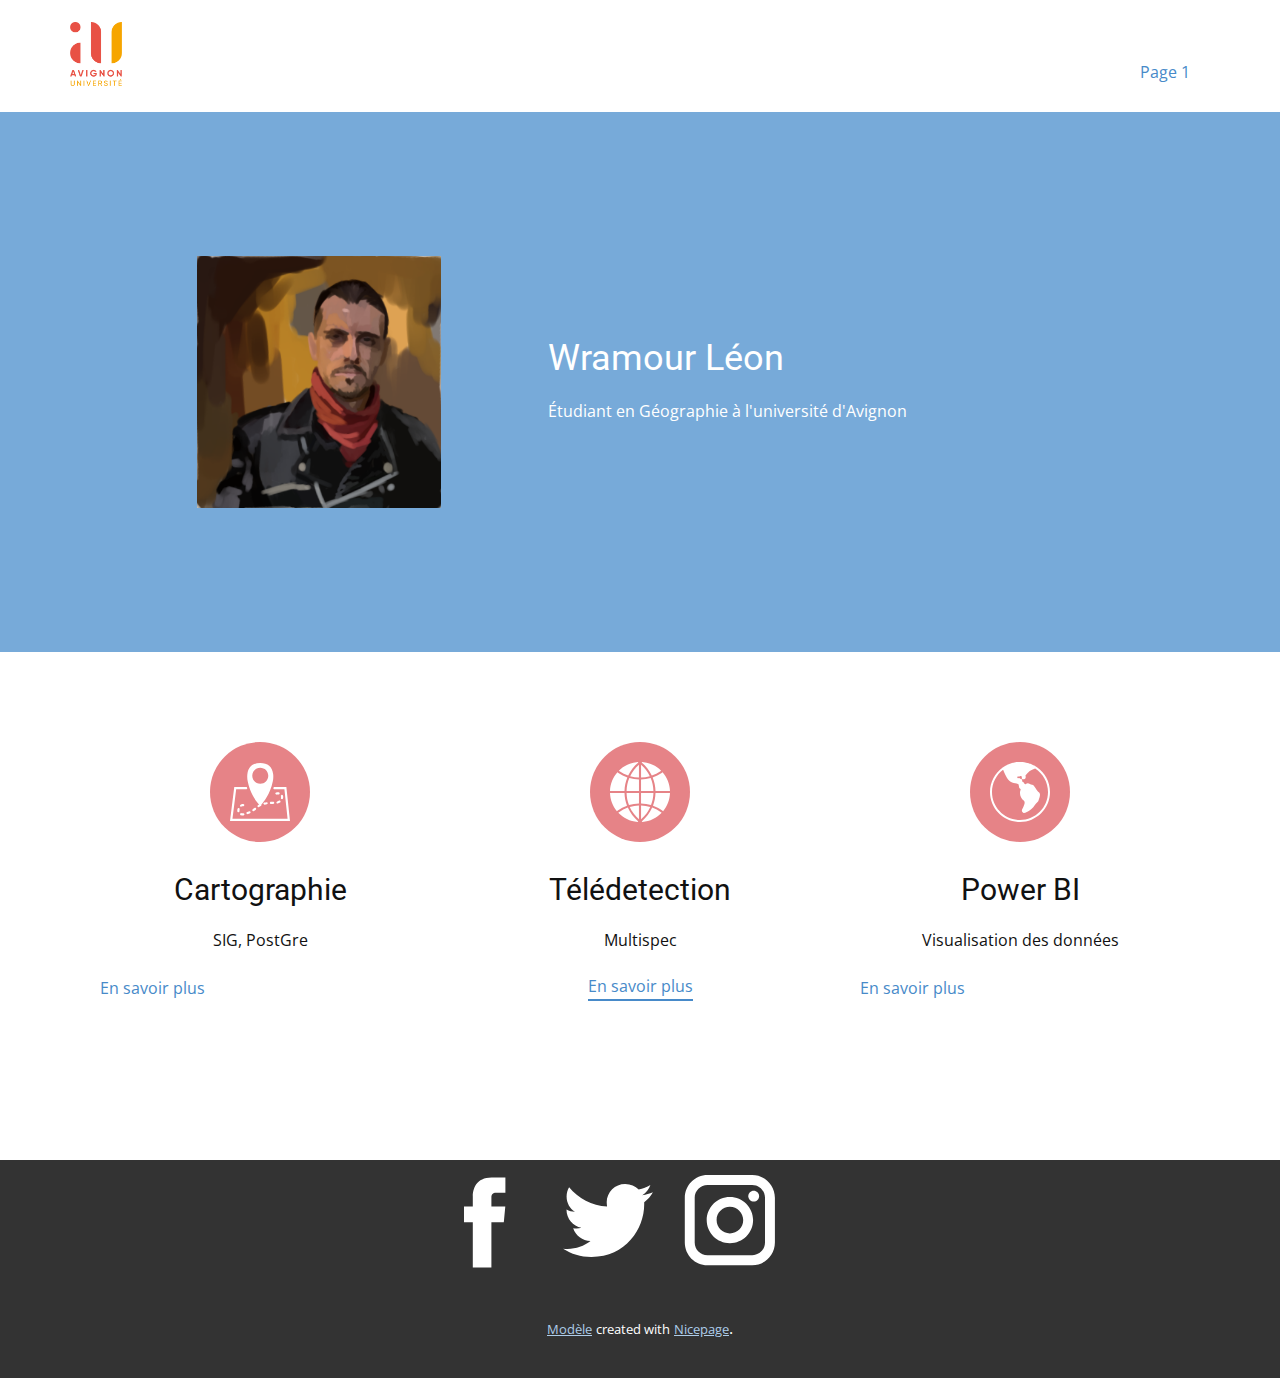
<file: index.html>
<!DOCTYPE html>
<html style="font-size: 16px;">
  <head>
    <meta name="viewport" content="width=device-width, initial-scale=1.0">
    <meta charset="utf-8">
    <meta name="keywords" content="Wramour Léon">
    <meta name="description" content="">
    <meta name="page_type" content="np-template-header-footer-from-plugin">
    <title>Page 1</title>
    <link rel="stylesheet" href="nicepage.css" media="screen">
<link rel="stylesheet" href="Page-1.css" media="screen">
    <script class="u-script" type="text/javascript" src="jquery.js" defer=""></script>
    <script class="u-script" type="text/javascript" src="nicepage.js" defer=""></script>
    <link id="u-google-font" rel="stylesheet" href="https://fonts.googleapis.com/css?family=Roboto:100,100i,300,300i,400,400i,500,500i,700,700i,900,900i|Open+Sans:300,300i,400,400i,600,600i,700,700i,800,800i">
    
    
    
    <script type="application/ld+json">{
		"@context": "http://schema.org",
		"@type": "Organization",
		"name": "",
		"url": "index.html",
		"logo": "images/avignon_universite_RVB_modif.png",
		"sameAs": []
}</script>
    <meta property="og:title" content="Page 1">
    <meta property="og:type" content="website">
    <meta name="theme-color" content="#478ac9">
    <link rel="canonical" href="index.html">
    <meta property="og:url" content="index.html">
  </head>
  <body data-home-page="Page-1.html" data-home-page-title="Page 1" class="u-body"><header class="u-clearfix u-header u-header" id="sec-5780"><div class="u-clearfix u-sheet u-valign-middle u-sheet-1">
        <a href="#" class="u-image u-logo u-image-1" data-image-width="200" data-image-height="247">
          <img src="images/avignon_universite_RVB_modif.png" class="u-logo-image u-logo-image-1" data-image-width="64">
        </a>
        <nav class="u-menu u-menu-dropdown u-offcanvas u-menu-1">
          <div class="menu-collapse" style="font-size: 1rem; letter-spacing: 0;">
            <a class="u-button-style u-custom-left-right-menu-spacing u-custom-padding-bottom u-custom-top-bottom-menu-spacing u-nav-link u-text-active-palette-1-base u-text-hover-palette-2-base" href="#">
              <svg><use xmlns:xlink="http://www.w3.org/1999/xlink" xlink:href="#menu-hamburger"></use></svg>
              <svg version="1.1" xmlns="http://www.w3.org/2000/svg" xmlns:xlink="http://www.w3.org/1999/xlink"><defs><symbol id="menu-hamburger" viewBox="0 0 16 16" style="width: 16px; height: 16px;"><rect y="1" width="16" height="2"></rect><rect y="7" width="16" height="2"></rect><rect y="13" width="16" height="2"></rect>
</symbol>
</defs></svg>
            </a>
          </div>
          <div class="u-custom-menu u-nav-container">
            <ul class="u-nav u-unstyled u-nav-1"><li class="u-nav-item"><a class="u-button-style u-nav-link u-text-active-palette-1-base u-text-hover-palette-2-base" href="Page-1.html" style="padding: 10px 20px;">Page 1</a>
</li></ul>
          </div>
          <div class="u-custom-menu u-nav-container-collapse">
            <div class="u-black u-container-style u-inner-container-layout u-opacity u-opacity-95 u-sidenav">
              <div class="u-menu-close"></div>
              <ul class="u-align-center u-nav u-popupmenu-items u-unstyled u-nav-2"><li class="u-nav-item"><a class="u-button-style u-nav-link" href="Page-1.html" style="padding: 10px 20px;">Page 1</a>
</li></ul>
            </div>
            <div class="u-black u-menu-overlay u-opacity u-opacity-70"></div>
          </div>
        </nav>
      </div></header>
    <section class="u-clearfix u-palette-1-light-1 u-section-1" id="sec-631d">
      <div class="u-clearfix u-sheet u-sheet-1">
        <div class="u-clearfix u-gutter-0 u-layout-wrap u-layout-wrap-1">
          <div class="u-layout">
            <div class="u-layout-row">
              <div class="u-align-left u-container-style u-layout-cell u-left-cell u-size-23 u-layout-cell-1">
                <div class="u-container-layout u-valign-middle u-container-layout-1">
                  <img src="images/unkezaeazenown.png" alt="" class="u-image u-image-default u-image-1" data-image-width="403" data-image-height="416">
                </div>
              </div>
              <div class="u-align-center-sm u-align-center-xs u-align-left-lg u-align-left-md u-align-left-xl u-container-style u-layout-cell u-right-cell u-size-37 u-layout-cell-2">
                <div class="u-container-layout u-valign-middle u-container-layout-2">
                  <h2 class="u-text u-text-1">Wramour Léon</h2>
                  <p class="u-text u-text-2">Étudiant en Géographie à l'université d'Avignon</p>
                </div>
              </div>
            </div>
          </div>
        </div>
      </div>
    </section>
    <section class="u-align-center u-clearfix u-section-2" id="sec-c6a3">
      <div class="u-clearfix u-sheet u-valign-middle u-sheet-1">
        <div class="u-clearfix u-expanded-width u-gutter-0 u-layout-wrap u-layout-wrap-1">
          <div class="u-gutter-0 u-layout">
            <div class="u-layout-row" style="">
              <div class="u-container-style u-layout-cell u-left-cell u-size-20 u-layout-cell-1">
                <div class="u-container-layout u-valign-top u-container-layout-1">
                  <span class="u-icon u-icon-circle u-palette-2-light-1 u-spacing-20 u-icon-1">
                    <svg class="u-svg-link" preserveAspectRatio="xMidYMin slice" viewBox="0 0 55.017 55.017" style=""><use xmlns:xlink="http://www.w3.org/1999/xlink" xlink:href="#svg-5662"></use></svg>
                    <svg version="1.1" id="svg-5662" xmlns="http://www.w3.org/2000/svg" xmlns:xlink="http://www.w3.org/1999/xlink" x="0px" y="0px" viewBox="0 0 55.017 55.017" style="enable-background:new 0 0 55.017 55.017;" xml:space="preserve" class="u-svg-content"><g><path d="M51.688,23.013H40.789c-0.553,0-1,0.447-1,1s0.447,1,1,1h9.102l2.899,27H2.268l3.403-27h9.118c0.553,0,1-0.447,1-1
		s-0.447-1-1-1H3.907L0,54.013h55.017L51.688,23.013z"></path><path d="M17.48,45.164c-0.586,0.275-1.183,0.53-1.774,0.759c-0.515,0.198-0.771,0.777-0.572,1.293
		c0.153,0.396,0.531,0.64,0.933,0.64c0.12,0,0.242-0.021,0.36-0.067c0.635-0.245,1.275-0.519,1.903-0.813
		c0.5-0.234,0.715-0.83,0.48-1.33C18.576,45.145,17.984,44.928,17.48,45.164z"></path><path d="M36.598,37.573c0.021,0.538,0.465,0.959,0.998,0.959c0.014,0,0.028,0,0.042-0.001l2.002-0.082
		c0.552-0.025,0.979-0.493,0.954-1.044c-0.025-0.553-0.504-1.004-1.045-0.954l-1.993,0.082
		C37.004,36.555,36.575,37.021,36.598,37.573z"></path><path d="M31.427,37.171c-0.54,0.114-0.884,0.646-0.769,1.187c0.1,0.47,0.515,0.791,0.977,0.791c0.069,0,0.14-0.007,0.21-0.022
		c0.586-0.124,1.221-0.229,1.886-0.313c0.548-0.067,0.938-0.567,0.869-1.115c-0.068-0.549-0.562-0.95-1.115-0.869
		C32.762,36.919,32.069,37.034,31.427,37.171z"></path><path d="M22.433,42.177c-0.514,0.388-1.045,0.761-1.58,1.107c-0.463,0.301-0.595,0.92-0.294,1.384
		c0.191,0.295,0.513,0.455,0.84,0.455c0.187,0,0.375-0.052,0.544-0.161c0.573-0.372,1.144-0.772,1.695-1.188
		c0.44-0.333,0.528-0.96,0.196-1.401C23.501,41.936,22.876,41.845,22.433,42.177z"></path><path d="M9.994,48.842c0.216,0.057,0.436,0.098,0.653,0.124c0.256,0.031,0.512,0.047,0.769,0.047c0.312,0,0.626-0.022,0.939-0.062
		c0.548-0.069,0.937-0.569,0.867-1.117c-0.068-0.548-0.566-0.933-1.117-0.867c-0.403,0.052-0.811,0.064-1.215,0.015
		c-0.133-0.017-0.265-0.042-0.396-0.075c-0.533-0.143-1.08,0.183-1.218,0.718C9.138,48.159,9.459,48.705,9.994,48.842z"></path><path d="M46.688,32.763c-0.164,0.527,0.132,1.088,0.659,1.251c0.099,0.03,0.198,0.045,0.296,0.045c0.427,0,0.822-0.275,0.955-0.704
		c0.099-0.317,0.16-0.64,0.183-0.964c0.005-0.083,0.008-0.166,0.008-0.25c0-0.467-0.086-0.935-0.255-1.39
		c-0.192-0.519-0.771-0.781-1.285-0.59c-0.519,0.192-0.782,0.768-0.59,1.285c0.086,0.232,0.13,0.466,0.13,0.694l-0.004,0.116
		C46.774,32.422,46.741,32.592,46.688,32.763z"></path><path d="M10.201,41c0.161,0,0.324-0.039,0.476-0.121c0.29-0.157,0.597-0.255,0.913-0.289c0.135-0.016,0.273-0.016,0.406,0.002
		c0.563,0.07,1.05-0.314,1.122-0.86c0.072-0.548-0.313-1.05-0.86-1.122c-0.298-0.04-0.601-0.041-0.891-0.008
		c-0.572,0.063-1.126,0.238-1.644,0.52c-0.485,0.264-0.666,0.87-0.402,1.355C9.502,40.811,9.846,41,10.201,41z"></path><path d="M43.373,36.109c-0.541,0.111-0.889,0.641-0.777,1.182c0.098,0.473,0.514,0.798,0.979,0.798
		c0.066,0,0.135-0.007,0.203-0.021c0.844-0.174,1.528-0.451,2.072-0.835c0.059-0.039,0.114-0.08,0.169-0.122
		c0.436-0.339,0.479-0.941,0.14-1.378c-0.337-0.435-1.002-0.49-1.438-0.149C44.379,35.823,43.951,35.99,43.373,36.109z"></path><path d="M8.86,43.401c0.145-0.533-0.171-1.082-0.704-1.226c-0.529-0.148-1.082,0.169-1.226,0.704
		c-0.126,0.464-0.201,0.938-0.225,1.406C6.7,44.4,6.697,44.516,6.697,44.632c0,0.197,0.009,0.395,0.028,0.592
		c0.053,0.515,0.487,0.898,0.994,0.898c0.033,0,0.067-0.002,0.103-0.005c0.549-0.057,0.949-0.547,0.894-1.097
		c-0.014-0.129-0.019-0.26-0.019-0.389c0-0.083,0.003-0.166,0.007-0.248C8.72,44.058,8.772,43.727,8.86,43.401z"></path><path d="M44.698,27.81c-0.789-0.106-1.607-0.04-2.386,0.18c-0.532,0.149-0.841,0.702-0.69,1.233
		c0.124,0.441,0.525,0.729,0.961,0.729c0.091,0,0.182-0.012,0.272-0.038c0.517-0.145,1.055-0.19,1.575-0.121
		c0.562,0.073,1.052-0.311,1.125-0.857C45.629,28.387,45.245,27.884,44.698,27.81z"></path><path d="M26.655,38.968c-0.147,0.087-0.307,0.165-0.447,0.256c-0.219,0.142-0.432,0.29-0.641,0.441
		c-0.446,0.325-0.545,0.951-0.22,1.397c0.196,0.269,0.501,0.411,0.81,0.411c0.204,0,0.41-0.063,0.588-0.191
		c0.18-0.132,0.363-0.259,0.552-0.382c0.316-0.205,0.656-0.399,1.01-0.577c0.47-0.236,0.661-0.792,0.464-1.271
		c0.008-0.008,0.018-0.014,0.026-0.023c1.809-1.916,7.905-9.096,10.429-21.058c0.512-2.426,0.627-4.754,0.342-6.918
		c-0.86-6.575-4.945-10.051-11.813-10.051c-6.866,0-10.951,3.476-11.813,10.051c-0.284,2.166-0.169,4.493,0.343,6.918
		C18.784,29.821,24.788,36.975,26.655,38.968z M27.755,5.233c4.051,0,7.346,3.295,7.346,7.346s-3.295,7.346-7.346,7.346
		s-7.346-3.295-7.346-7.346S23.704,5.233,27.755,5.233z"></path>
</g><g></g><g></g><g></g><g></g><g></g><g></g><g></g><g></g><g></g><g></g><g></g><g></g><g></g><g></g><g></g></svg>
                  </span>
                  <h3 class="u-align-center u-text u-text-1">Cartographie</h3>
                  <p class="u-align-center u-text u-text-2">SIG, PostGre</p>
                  <a href="#" class="u-active-none u-border-2 u-border-palette-1-base u-btn u-btn-rectangle u-button-style u-hover-none u-none u-btn-1"></a>
                  <a href="https://app.desktop.nicepage.com/app_desktop.html#">En savoir plus</a>
                  <br>
                </div>
              </div>
              <div class="u-align-center u-container-style u-layout-cell u-size-20 u-layout-cell-2">
                <div class="u-container-layout u-valign-top u-container-layout-2">
                  <span class="u-icon u-icon-circle u-palette-2-light-1 u-spacing-20 u-icon-2">
                    <svg class="u-svg-link" preserveAspectRatio="xMidYMin slice" viewBox="0 0 57.949 57.949" style=""><use xmlns:xlink="http://www.w3.org/1999/xlink" xlink:href="#svg-41c8"></use></svg>
                    <svg version="1.1" id="svg-41c8" xmlns="http://www.w3.org/2000/svg" xmlns:xlink="http://www.w3.org/1999/xlink" x="0px" y="0px" viewBox="0 0 57.949 57.949" style="enable-background:new 0 0 57.949 57.949;" xml:space="preserve" class="u-svg-content"><g><path d="M29.975,27.985h11.972c-0.123-4.348-1.033-8.567-2.664-12.477c-3.01,0.874-6.131,1.355-9.308,1.44V27.985z"></path><path d="M40.384,13.057c2.928-1.01,5.731-2.392,8.328-4.169l0.653-0.5C44.588,3.658,38.18,0.58,31.071,0.069L30.553,0.49
		C34.767,3.979,38.099,8.268,40.384,13.057z"></path><path d="M29.975,2.628v12.32c2.891-0.082,5.731-0.513,8.473-1.283C36.421,9.505,33.557,5.753,29.975,2.628z"></path><path d="M41.531,42.202c3.13,1.132,6.12,2.668,8.885,4.639l0.868,0.65c3.976-4.785,6.439-10.866,6.665-17.505H43.947
		C43.834,34.224,43.006,38.343,41.531,42.202z"></path><path d="M9.237,8.888c2.597,1.777,5.401,3.158,8.328,4.169c2.285-4.788,5.617-9.077,9.832-12.567l-0.518-0.421
		c-7.125,0.512-13.547,3.603-18.328,8.35L9.237,8.888z"></path><path d="M27.975,2.628c-3.583,3.125-6.446,6.878-8.473,11.036c2.742,0.77,5.582,1.202,8.473,1.283V2.628z"></path><path d="M14.003,29.985H0c0.227,6.639,2.689,12.719,6.665,17.505l0.85-0.635c2.775-1.977,5.771-3.518,8.906-4.652
		C14.943,38.341,14.116,34.222,14.003,29.985z"></path><path d="M16.752,14.89c-3.037-1.064-5.945-2.505-8.644-4.351L7.17,9.897C2.901,14.768,0.236,21.072,0,27.985h14.003
		C14.124,23.425,15.061,18.997,16.752,14.89z"></path><path d="M16.003,27.985h11.972V16.948c-3.179-0.085-6.301-0.566-9.309-1.438C17.035,19.419,16.125,23.637,16.003,27.985z"></path><path d="M27.297,57.391c-4.419-3.695-7.841-8.259-10.111-13.341c-2.992,1.074-5.851,2.538-8.492,4.42l-0.689,0.515
		c4.774,5.003,11.31,8.304,18.605,8.896L27.297,57.391z"></path><path d="M27.975,40.023V29.985H16.003c0.113,4.019,0.905,7.924,2.313,11.58C21.429,40.627,24.669,40.111,27.975,40.023z"></path><path d="M49.236,48.456c-2.631-1.875-5.482-3.335-8.469-4.406c-2.272,5.094-5.698,9.662-10.113,13.344l0.685,0.487
		c7.295-0.592,13.832-3.892,18.606-8.895L49.236,48.456z"></path><path d="M49.885,10.507c-2.72,1.862-5.643,3.311-8.689,4.38c1.692,4.108,2.629,8.537,2.751,13.098h14.003
		c-0.237-6.935-2.917-13.256-7.209-18.133L49.885,10.507z"></path><path d="M27.975,55.342V42.023c-3.039,0.085-6.016,0.556-8.882,1.4C21.136,47.932,24.141,51.998,27.975,55.342z"></path><path d="M41.947,29.985H29.975v10.038c3.307,0.088,6.548,0.604,9.662,1.542C41.041,37.91,41.833,34.005,41.947,29.985z"></path><path d="M38.86,43.423c-2.866-0.844-5.845-1.314-8.885-1.4v13.323C33.806,52.013,36.814,47.943,38.86,43.423z"></path>
</g><g></g><g></g><g></g><g></g><g></g><g></g><g></g><g></g><g></g><g></g><g></g><g></g><g></g><g></g><g></g></svg>
                  </span>
                  <h3 class="u-text u-text-3">Télédetection</h3>
                  <p class="u-text u-text-4">Multispec</p>
                  <a href="#" class="u-active-none u-border-2 u-border-palette-1-base u-btn u-btn-rectangle u-button-style u-hover-none u-none u-btn-2">En savoir plus</a>
                </div>
              </div>
              <div class="u-container-style u-layout-cell u-right-cell u-size-20 u-layout-cell-3">
                <div class="u-container-layout u-valign-top u-container-layout-3">
                  <span class="u-icon u-icon-circle u-palette-2-light-1 u-spacing-20 u-icon-3">
                    <svg class="u-svg-link" preserveAspectRatio="xMidYMin slice" viewBox="0 0 60 60" style=""><use xmlns:xlink="http://www.w3.org/1999/xlink" xlink:href="#svg-a614"></use></svg>
                    <svg xmlns="http://www.w3.org/2000/svg" xmlns:xlink="http://www.w3.org/1999/xlink" version="1.1" id="svg-a614" x="0px" y="0px" viewBox="0 0 60 60" style="enable-background:new 0 0 60 60;" xml:space="preserve" class="u-svg-content"><path d="M47.007,5.305l0.049-0.032l-1.323-0.816c-0.078-0.048-0.16-0.088-0.238-0.136c-0.434-0.262-0.875-0.513-1.323-0.754  c-0.227-0.122-0.457-0.237-0.687-0.353c-0.337-0.171-0.678-0.334-1.022-0.492c-0.203-0.093-0.405-0.188-0.609-0.276  c-0.535-0.231-1.076-0.448-1.626-0.648c-0.113-0.041-0.228-0.076-0.342-0.116c-0.481-0.168-0.968-0.324-1.459-0.468  c-0.157-0.046-0.314-0.091-0.472-0.134c-0.544-0.15-1.094-0.287-1.65-0.406c-0.053-0.011-0.104-0.025-0.157-0.036  c-0.615-0.129-1.237-0.235-1.865-0.325c-0.138-0.02-0.278-0.035-0.416-0.053c-0.491-0.063-0.985-0.115-1.483-0.154  c-0.168-0.013-0.335-0.028-0.503-0.038C31.258,0.026,30.632,0,30,0c-0.683,0-1.358,0.031-2.03,0.076  c-0.176,0.012-0.351,0.025-0.527,0.04c-0.631,0.053-1.258,0.121-1.878,0.214c-0.062,0.009-0.124,0.017-0.186,0.026  c-0.624,0.097-1.24,0.219-1.85,0.354c-0.202,0.044-0.403,0.091-0.604,0.14c-0.562,0.136-1.118,0.285-1.667,0.452  c-0.174,0.053-0.346,0.111-0.518,0.167c-0.492,0.16-0.979,0.333-1.459,0.518c-0.22,0.084-0.44,0.17-0.658,0.26  c-0.552,0.227-1.098,0.465-1.633,0.724c-0.176,0.085-0.349,0.18-0.524,0.269c-0.418,0.212-0.83,0.433-1.236,0.664  c-0.203,0.115-0.405,0.229-0.606,0.349c-0.508,0.305-1.007,0.623-1.495,0.956c-0.067,0.046-0.138,0.084-0.204,0.131l-0.545,0.378  l0.005,0.022C4.887,11.197,0,20.036,0,30c0,16.542,13.458,30,30,30s30-13.458,30-30C60,19.769,54.848,10.722,47.007,5.305z M30,58  C14.561,58,2,45.439,2,30c0-9.077,4.345-17.156,11.061-22.275c0.177,0.397,0.358,0.807,0.546,1.235  c1.967,4.485,4.415,10.066,8.508,11.636c1.077,0.413,2.082,0.56,3.053,0.7c1.026,0.149,1.995,0.29,2.937,0.752  c0.076,0.037,0.233,0.159,0.273,0.209c0.357,0.524,0.454,1.248,0.547,1.948c0.129,0.966,0.275,2.061,1.253,2.578  c0.318,0.169,0.596,0.509,0.453,0.86c-1.553,3.812-0.242,8.191,3.341,11.157c0.918,0.76,1.356,2.842-1.772,8.442  c-0.439,0.786-0.43,1.717,0.023,2.49C32.682,50.515,33.52,51,34.41,51c0.29,0,0.58-0.051,0.86-0.15  c2.165-0.77,4.006-1.888,6.157-3.739c1.485-1.276,2.392-2.575,3.27-3.832c0.886-1.269,1.724-2.468,3.097-3.479  c0.2-0.146,0.348-0.345,0.427-0.575c0.108-0.316,0.25-0.688,0.406-1.098c1.028-2.696,2.582-6.771-0.174-8.204  c-0.991-0.515-1.688-1.702-2.497-3.077c-0.63-1.073-1.345-2.289-2.316-3.311c-0.376-0.395-0.906-0.646-1.53-0.727  c-0.86-0.11-1.547-0.443-2.213-0.765c-0.721-0.349-1.402-0.678-2.199-0.678c-0.636,0-1.226,0.211-1.802,0.644  c-0.692,0.522-1.402,0.223-1.658-0.661c-0.194-0.671-0.599-1.495-2.012-1.931c-0.062-0.02-0.11-0.063-0.143-0.131  c-0.044-0.089-0.049-0.199-0.003-0.325c0.175-0.478,0.124-0.951-0.144-1.336c-0.459-0.658-1.333-0.751-1.974-0.756  c-0.021-0.084-0.053-0.17-0.102-0.258l-0.295-0.527l-0.917,0.02l-0.235,0.139c-0.255,0.148-0.566,0.043-0.818-0.221  c-0.211-0.221-0.33-0.517-0.317-0.79c0.01-0.229,0.025-0.359,0.038-0.434c0.245-0.072,0.83-0.138,1.398-0.201l0.607-0.069  l0.147-0.068c1.618-0.751,1.854-0.419,1.991-0.277c0.132,0.136,0.434,0.603,0.395,2.01l-0.025,0.888l0.878,0.13  c0.257,0.038,0.493,0.056,0.708,0.056c1.057,0,1.613-0.445,1.894-0.82c0.474-0.632,0.541-1.5,0.204-2.653  c-0.051-0.175-0.006-0.39,0.115-0.547c2.766-3.599,5.087-5.255,9.507-6.783C52.866,11.449,58,20.134,58,30  C58,45.439,45.439,58,30,58z"></path><g></g><g></g><g></g><g></g><g></g><g></g><g></g><g></g><g></g><g></g><g></g><g></g><g></g><g></g><g></g></svg>
                  </span>
                  <h3 class="u-align-center u-text u-text-5">Power BI</h3>
                  <p class="u-align-center u-text u-text-6">Visualisation des données</p>
                  <a href="#" class="u-active-none u-border-2 u-border-palette-1-base u-btn u-btn-rectangle u-button-style u-hover-none u-none u-btn-3"></a>
                  <a href="https://app.desktop.nicepage.com/app_desktop.html#">En savoir plus</a>
                  <br>
                </div>
              </div>
            </div>
          </div>
        </div>
      </div>
    </section>
    
    
    <footer class="u-align-left u-clearfix u-footer u-grey-80 u-footer" id="sec-1205"><div class="u-clearfix u-sheet u-valign-bottom u-sheet-1">
        <div class="u-social-icons u-spacing-10 u-social-icons-1">
          <a class="u-social-url" target="_blank" href="">
            <span class="u-icon u-icon-circle u-social-facebook u-social-type-logo u-icon-1">
              <svg class="u-svg-link" preserveAspectRatio="xMidYMin slice" viewBox="0 0 112 112" style=""><use xmlns:xlink="http://www.w3.org/1999/xlink" xlink:href="#svg-dedb"></use></svg>
              <svg x="0px" y="0px" viewBox="0 0 112 112" id="svg-dedb" class="u-svg-content"><path d="M75.5,28.8H65.4c-1.5,0-4,0.9-4,4.3v9.4h13.9l-1.5,15.8H61.4v45.1H42.8V58.3h-8.8V42.4h8.8V32.2 c0-7.4,3.4-18.8,18.8-18.8h13.8v15.4H75.5z"></path></svg>
            </span>
          </a>
          <a class="u-social-url" target="_blank" href="">
            <span class="u-icon u-icon-circle u-social-twitter u-social-type-logo u-icon-2">
              <svg class="u-svg-link" preserveAspectRatio="xMidYMin slice" viewBox="0 0 112 112" style=""><use xmlns:xlink="http://www.w3.org/1999/xlink" xlink:href="#svg-3bb9"></use></svg>
              <svg x="0px" y="0px" viewBox="0 0 112 112" id="svg-3bb9" class="u-svg-content"><path d="M92.2,38.2c0,0.8,0,1.6,0,2.3c0,24.3-18.6,52.4-52.6,52.4c-10.6,0.1-20.2-2.9-28.5-8.2 c1.4,0.2,2.9,0.2,4.4,0.2c8.7,0,16.7-2.9,23-7.9c-8.1-0.2-14.9-5.5-17.3-12.8c1.1,0.2,2.4,0.2,3.4,0.2c1.6,0,3.3-0.2,4.8-0.7 c-8.4-1.6-14.9-9.2-14.9-18c0-0.2,0-0.2,0-0.2c2.5,1.4,5.4,2.2,8.4,2.3c-5-3.3-8.3-8.9-8.3-15.4c0-3.4,1-6.5,2.5-9.2 c9.1,11.1,22.7,18.5,38,19.2c-0.2-1.4-0.4-2.8-0.4-4.3c0.1-10,8.3-18.2,18.5-18.2c5.4,0,10.1,2.2,13.5,5.7c4.3-0.8,8.1-2.3,11.7-4.5 c-1.4,4.3-4.3,7.9-8.1,10.1c3.7-0.4,7.3-1.4,10.6-2.9C98.9,32.3,95.7,35.5,92.2,38.2z"></path></svg>
            </span>
          </a>
          <a class="u-social-url" target="_blank" href="">
            <span class="u-icon u-icon-circle u-social-instagram u-social-type-logo u-icon-3">
              <svg class="u-svg-link" preserveAspectRatio="xMidYMin slice" viewBox="0 0 112 112" style=""><use xmlns:xlink="http://www.w3.org/1999/xlink" xlink:href="#svg-9e5c"></use></svg>
              <svg x="0px" y="0px" viewBox="0 0 112 112" id="svg-9e5c" class="u-svg-content"><path d="M55.9,32.9c-12.8,0-23.2,10.4-23.2,23.2s10.4,23.2,23.2,23.2s23.2-10.4,23.2-23.2S68.7,32.9,55.9,32.9z M55.9,69.4c-7.4,0-13.3-6-13.3-13.3c-0.1-7.4,6-13.3,13.3-13.3s13.3,6,13.3,13.3C69.3,63.5,63.3,69.4,55.9,69.4z"></path><path d="M79.7,26.8c-3,0-5.4,2.5-5.4,5.4s2.5,5.4,5.4,5.4c3,0,5.4-2.5,5.4-5.4S82.7,26.8,79.7,26.8z"></path><path d="M78.2,11H33.5C21,11,10.8,21.3,10.8,33.7v44.7c0,12.6,10.2,22.8,22.7,22.8h44.7c12.6,0,22.7-10.2,22.7-22.7 V33.7C100.8,21.1,90.6,11,78.2,11z M91,78.4c0,7.1-5.8,12.8-12.8,12.8H33.5c-7.1,0-12.8-5.8-12.8-12.8V33.7 c0-7.1,5.8-12.8,12.8-12.8h44.7c7.1,0,12.8,5.8,12.8,12.8V78.4z"></path></svg>
            </span>
          </a>
        </div>
      </div></footer>
    <section class="u-backlink u-clearfix u-grey-80">
      <a class="u-link" href="https://nicepage.com/html" target="_blank">
        <span>Modèle</span>
      </a>
      <p class="u-text">
        <span>created with</span>
      </p>
      <a class="u-link" href="https://nicepage.com" target="_blank">
        <span>Nicepage</span>
      </a>.
    
    </section>
  </body>
</html>
</file>
<file: Page-1.css>
.u-section-1 {background-image: none}
.u-section-1 .u-sheet-1 {min-height: 349px}
.u-section-1 .u-layout-wrap-1 {width: 1042px; margin: 60px auto}
.u-section-1 .u-layout-cell-1 {min-height: 420px}
.u-section-1 .u-container-layout-1 {padding: 30px}
.u-section-1 .u-image-1 {width: 244px; height: 252px; margin: 0 auto}
.u-section-1 .u-layout-cell-2 {min-height: 420px}
.u-section-1 .u-container-layout-2 {padding: 30px}
.u-section-1 .u-text-1 {margin-top: 0; margin-bottom: 0}
.u-section-1 .u-text-2 {margin-bottom: 0; margin-top: 20px} 

@media (max-width: 1199px){ .u-section-1 .u-sheet-1 {min-height: 26px}
.u-section-1 .u-layout-wrap-1 {width: 940px}
.u-section-1 .u-layout-cell-1 {min-height: 346px}
.u-section-1 .u-layout-cell-2 {min-height: 346px} }

@media (max-width: 991px){ .u-section-1 .u-layout-wrap-1 {width: 720px}
.u-section-1 .u-layout-cell-1 {min-height: 100px}
.u-section-1 .u-image-1 {width: 216px; height: 223px}
.u-section-1 .u-layout-cell-2 {min-height: 100px} }

@media (max-width: 767px){ .u-section-1 .u-layout-wrap-1 {width: 540px}
.u-section-1 .u-container-layout-1 {padding-left: 10px; padding-right: 10px}
.u-section-1 .u-container-layout-2 {padding-left: 10px; padding-right: 10px}
.u-section-1 .u-text-1 {margin-left: 0; margin-right: 0}
.u-section-1 .u-text-2 {margin-left: 0; margin-right: 0} }

@media (max-width: 575px){ .u-section-1 .u-layout-wrap-1 {width: 340px} }.u-section-2 .u-sheet-1 {min-height: 508px}
.u-section-2 .u-layout-wrap-1 {margin: 60px auto 60px 0}
.u-section-2 .u-layout-cell-1 {min-height: 388px}
.u-section-2 .u-container-layout-1 {padding: 30px}
.u-section-2 .u-icon-1 {height: 100px; width: 100px; background-image: none; margin: 0 auto}
.u-section-2 .u-text-1 {margin: 30px 0 0}
.u-section-2 .u-text-2 {margin: 20px 0 0}
.u-section-2 .u-btn-1 {background-image: none; border-style: none none solid; margin: 20px auto 0 118px; padding: 0}
.u-section-2 .u-layout-cell-2 {min-height: 388px}
.u-section-2 .u-container-layout-2 {padding: 30px}
.u-section-2 .u-icon-2 {height: 100px; width: 100px; background-image: none; margin: 0 auto}
.u-section-2 .u-text-3 {margin: 30px 0 0}
.u-section-2 .u-text-4 {margin: 20px 0 0}
.u-section-2 .u-btn-2 {background-image: none; border-style: none none solid; margin: 20px auto 0; padding: 0}
.u-section-2 .u-layout-cell-3 {min-height: 388px}
.u-section-2 .u-container-layout-3 {padding: 30px}
.u-section-2 .u-icon-3 {height: 100px; width: 100px; background-image: none; margin: 0 auto}
.u-section-2 .u-text-5 {margin: 30px 0 0}
.u-section-2 .u-text-6 {margin: 20px 0 0}
.u-section-2 .u-btn-3 {background-image: none; border-style: none none solid; margin: 20px auto 0; padding: 0} 

@media (max-width: 1199px){ .u-section-2 .u-sheet-1 {min-height: 440px}
.u-section-2 .u-layout-wrap-1 {margin-right: initial; margin-left: initial}
.u-section-2 .u-layout-cell-1 {min-height: 320px}
.u-section-2 .u-btn-1 {margin-left: 52px}
.u-section-2 .u-layout-cell-2 {min-height: 320px}
.u-section-2 .u-layout-cell-3 {min-height: 320px} }

@media (max-width: 991px){ .u-section-2 .u-sheet-1 {min-height: 220px}
.u-section-2 .u-layout-cell-1 {min-height: 100px}
.u-section-2 .u-btn-1 {margin-left: 0}
.u-section-2 .u-layout-cell-2 {min-height: 100px}
.u-section-2 .u-layout-cell-3 {min-height: 100px} }

@media (max-width: 767px){ .u-section-2 .u-sheet-1 {min-height: 320px}
.u-section-2 .u-container-layout-1 {padding-left: 10px; padding-right: 10px}
.u-section-2 .u-container-layout-2 {padding-left: 10px; padding-right: 10px}
.u-section-2 .u-container-layout-3 {padding-left: 10px; padding-right: 10px} }
</file>
